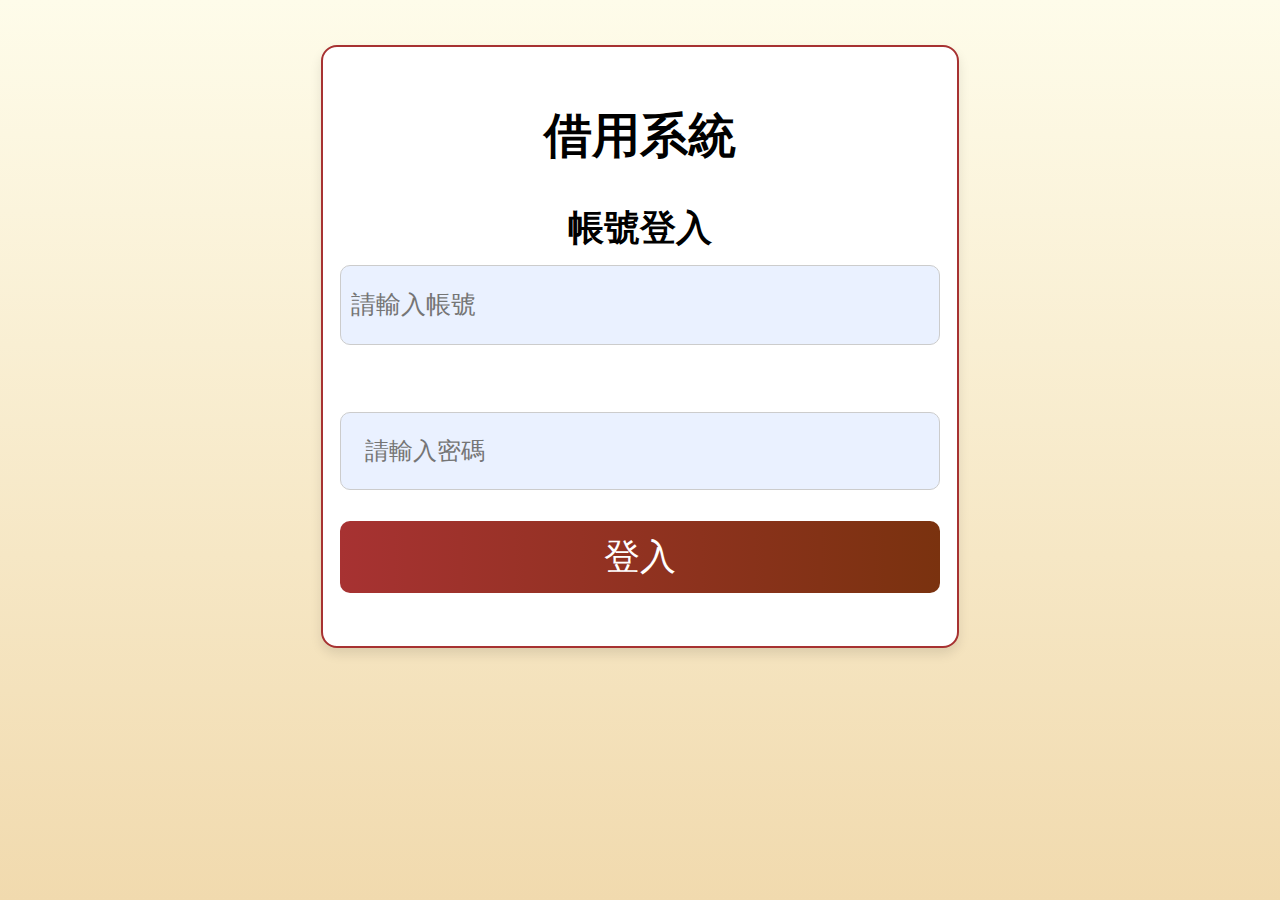
<file: managertest.html>
<!DOCTYPE html>
<html lang="zh-Hant">
<head>
  <meta charset="UTF-8" />
  <meta name="viewport" content="width=device-width, initial-scale=1.0" />
  <title>借用系統 - 登入</title>
  <link rel="icon" href="https://github.githubassets.com/favicons/favicon.png">
  <link rel="stylesheet" href="style.css">
</head>
<body>
  <div class="login-card">
    <h2>借用系統</h2>
    <p>帳號登入</p>
    <!-- 在 input 上加上 autocomplete="off" -->
<!--     <input type="text" id="account" placeholder="選擇帳號" autocomplete="off" />-->
    <input type="text" id="account" placeholder="請輸入帳號" autocomplete="off" 
       style="height: 80px; font-size: 25px; padding: 10px;" />
    <input type="password" id="password" placeholder="請輸入密碼" autocomplete="off" /> 
    <button id="loginBtn">登入</button>
    <div id="loading" style="display:none; margin-top:10px;">🔄 登入中，請稍候...</div>
    <p id="msg" style="color:red;"></p>
  </div>
  <script type="module" src="managertest.js"></script>
</body>
</html>
</file>
<file: style.css>
html {
  font-size: 1.5em; /* ✅ 整體放大 */
}
/* ✅ 全域設定 */
body {
  font-family: "Noto Sans TC", "Segoe UI", sans-serif;
  margin: 0;
  padding: 5vh 4vw;
  background: linear-gradient(to bottom, #fefcea, #f1daae);
  display: flex;
  flex-direction: column;
  align-items: center;
  min-height: 100vh;
  box-sizing: border-box;
  font-size: 1.5rem;
}

/* ✅ 登入卡片樣式 */
.login-card {
  background: #fff;
  border: 2px solid #a73232;
  border-radius: 16px;
  padding: 0.7rem;
  width: 100%;
  max-width: 600px;
  box-shadow: 0 6px 12px rgba(0,0,0,0.1);
  text-align: center;
  margin-bottom: 2vh;
}

.login-card h2 {
  margin-bottom: 0.3rem;
  font-size: 1rem;
}

.login-card p {
  font-weight: bold;
  font-size: 1.5rem;
  margin-bottom: 0.3rem;
}

.login-card input {
  width: 100%;
  padding: 0.5rem;
  margin-bottom: 0.5rem;
  border-radius: 10px;
  border: 1px solid #ccc;
  background-color: #eaf1ff;
  font-size: 1rem;
  box-sizing: border-box;  /* ✅ 加上這行就能避免寬度爆出 */
}

#password {
  padding: 1rem;         /* ✅ 原本可能是 2.5rem，這樣會比較適中 */
  font-size: 1rem;       /* ✅ 比帳號欄稍小，但還是清楚可輸入 */
  margin-bottom: 0.3rem;   /* ✅ 與下方按鈕保有空間 */
}

.login-card button {
  width: 100%;
  background: linear-gradient(to right, #a73232, #7a320f);
  color: white;
  padding: 0.5rem 0.5rem; /* ✅ 減少上下 padding，高度就會變矮 */
  font-size: 1.5rem;
  border: none;
  border-radius: 10px;
  cursor: pointer;
  display: flex;
  justify-content: center;
  align-items: center;
  transition: background 0.3s ease;
  height: 3rem;
}

.login-card button:hover {
  background: #912020;
}

.login-card .links {
  display: flex;
  justify-content: space-between;
/*   margin-top: 1rem;*/
  font-size: 1rem; 
}

.login-card .links a {
  color: #a73232;
  text-decoration: none;
}

.login-card .links a:hover {
  text-decoration: underline;
}

/* ✅ 卡片清單樣式 */
#cardContainer {
  width: 100%;
  max-width: 1100px;
  display: flex;
  flex-direction: column;
  gap: 0.5rem;
}

.card {
  background: #fff;
  border-left: 8px solid #a73232;
  padding: 0.5rem;
  border-radius: 16px;
  box-shadow: 0 6px 12px rgba(0,0,0,0.08);
  transition: transform 0.2s ease;
}

.card:hover {
  transform: translateY(-4px);
}

.card h3 {
  margin-top: 0;
  margin-bottom: 1rem;
  color: #7a320f;
  font-size: 1.5rem;
}

.card .info {
  display: flex;
  flex-wrap: wrap;
  gap: 1rem 2rem;
  font-size: 1rem;
  margin-bottom: 1rem;
}

.card .info span {
  min-width: 180px;
  display: inline-block;
  word-break: break-word;
}

.card .actions {
  display: flex;
  flex-wrap: wrap;
  justify-content: flex-end;
  gap: 1rem;
}

.card .action-btn {
  padding: 0.7rem 1rem;
  font-size: 1rem;
  background: linear-gradient(to right, #a73232, #7a320f);
  color: white;
  border: none;
  border-radius: 8px;
  cursor: pointer;
  box-shadow: 0 3px 6px rgba(0,0,0,0.1);
  transition: background 0.3s ease;
}

.card .action-btn:hover {
  background: #912020;
}

/* ✅ 動畫與互動效果 */
.success-pulse {
  animation: buttonSuccessPulse 1s ease-in-out 2;
}
.shake {
  animation: shake 0.3s ease-in-out;
}
.fade-out {
  opacity: 0;
  transition: opacity 0.5s ease-out;
}

@keyframes shake {
  0%, 100% { transform: translateX(0); }
  25% { transform: translateX(-5px); }
  50% { transform: translateX(5px); }
  75% { transform: translateX(-5px); }
}

@keyframes buttonSuccessPulse {
  0% { transform: scale(1); box-shadow: 0 0 0 rgba(0,255,0,0.3); }
  50% { transform: scale(1.05); box-shadow: 0 0 10px rgba(0,255,0,0.6); }
  100% { transform: scale(1); box-shadow: 0 0 0 rgba(0,255,0,0.3); }
}

/* ✅ TomSelect 外層容器與密碼欄間距 */
.login-card .ts-wrapper {
  width: 100%;
  margin-bottom: 2rem !important;
}

/* ✅ 下拉輸入框樣式（未選擇前/選擇後統一） */
.ts-wrapper.single .ts-control {
  width: 100%;
  padding: 1rem !important;
  font-size: 1rem !important;
  border-radius: 10px !important;
  border: 1px solid #ccc !important;
  background-color: #eaf1ff !important;
  color: #333 !important;
  min-height: 8rem !important;
  height: auto !important;
  box-sizing: border-box;
  line-height: 1.5 !important;
  display: flex;
  align-items: center;
}

/* ✅ 選擇後顯示的文字 */
.ts-control .item {
  font-size: 1rem !important;
}

/* ✅ 下拉選單與選項樣式 (加強權重) */
/* .ts-wrapper.tomselect .ts-dropdown,
.ts-wrapper.tomselect .ts-dropdown .option {
  border: 1px solid #ccc;
  border-radius: 10px;
  box-shadow: 0 6px 12px rgba(0,0,0,0.1);
  font-size: 2rem !important;
  background-color: #fff;
  padding: 1rem 1.5rem !important;
} */

.ts-wrapper.tomselect .ts-dropdown .option:hover {
  background-color: #eaf1ff;
}

/* ✅ 調整 TomSelect 內部 input 高度與樣式 */
.ts-wrapper.single input[type="text"] {
  height: 1rem !important;
  font-size: 1rem !important;
  padding: 0 1rem !important;
  box-sizing: border-box;
}

/* ✅ 確保外層控制容器也有一致樣式 */
.ts-wrapper.single .ts-control {
  min-height: 1rem !important;
  display: flex;
  align-items: center;
}

/* ✅ 下拉選單完整調整（高權重版）*/
.ts-dropdown,
.ts-dropdown-content,
.ts-dropdown-content .option,
.ts-control,
.ts-control .item,
.ts-control input {
  font-size: 1rem !important;
}


.ts-dropdown .option {
  padding-top: 1rem !important;
  padding-bottom: 1rem !important;
  padding-left: 1.5rem !important;
  padding-right: 1.5rem !important;
  font-size: 1.1rem !important;
  line-height: 1.6 !important;
}
.ts-dropdown, .ts-dropdown .dropdown-content {
  max-height: 600px !important;  /* ✅ 展開高度 */
  font-size: 1rem;             /* ✅ 放大字體 */
  line-height: 1.5;
}

.ts-dropdown .option {
  padding: 12px 14px;            /* ✅ 放大點選區塊 */
}

.ts-control {
  font-size: 1.2rem;             /* ✅ 選到後顯示區塊放大 */
  padding: 10px 12px;
}

.ts-dropdown {
  overflow-y: auto;
  border: 2px solid #aaa !important;
  border-radius: 12px !important;
}



/* ✅ 手機專用調整 */
@media (max-width: 768px) {
  body {
    max-width: 100vw;
    overflow-x: hidden;
  }

  .login-card {
    padding: 2rem 1.5rem;
  }

  .card .info {
    flex-direction: column;
    gap: 1rem;
  }

  .card .info span {
    min-width: unset;
  }

  .card .actions {
    flex-direction: column;
    align-items: flex-end;
  }

  .card h3 {
    font-size: 1.4rem;
  }

  .card .action-btn {
    font-size: 1rem;
    padding: 1rem;
    width: 100%;
  }
}

 /*   body {
     font-size: 2.25rem;
     padding: 10vh 7vw; /* ✅ 加大上下 padding */
   }
 
   .login-card {
     padding: 5rem 3rem;      /* ✅ 加大登入區塊內間距 */
     margin-bottom: 6vh;      /* ✅ 與下方區塊的距離 */
   }
 
   .login-card h2 {
     font-size: 2rem;
     margin-bottom: 0.3rem;   /* ✅ 標題與下方文字的間距 */
   }
 
   .login-card p {
     margin-bottom: 0.5rem;     /* ✅ 提示文字與輸入框距離 */
   }
 
   .login-card input {
     margin-bottom: 2.8rem;   /* ✅ 每個 input 之間的距離 */
     padding: 2rem;
   }
 
   .login-card button {
     padding: 0.5rem;
     margin-top: 1rem;        /* ✅ 按鈕與 input 間距 */
   }
 
   .login-card .links {
     margin-top: 3rem;        /* ✅ 與按鈕的距離 */
     gap: 2rem;
   }
 
   .card {
     padding: 4rem;
     margin-bottom: 3rem;     /* ✅ 每張卡片間距 */
   }
 
   .card h3 {
     font-size: 2.8rem;
     margin-bottom: 2.2rem;
   }
 
   .card .info {
     font-size: 2.2rem;
     gap: 2.5rem;
     margin-bottom: 2.2rem;   /* ✅ info 區塊與按鈕區距離 */
   }
 
   .card .actions {
     gap: 2.5rem;
   }
 
   .card .action-btn {
     padding: 2rem;
     font-size: 2.1rem;
   }
 } */
</file>
